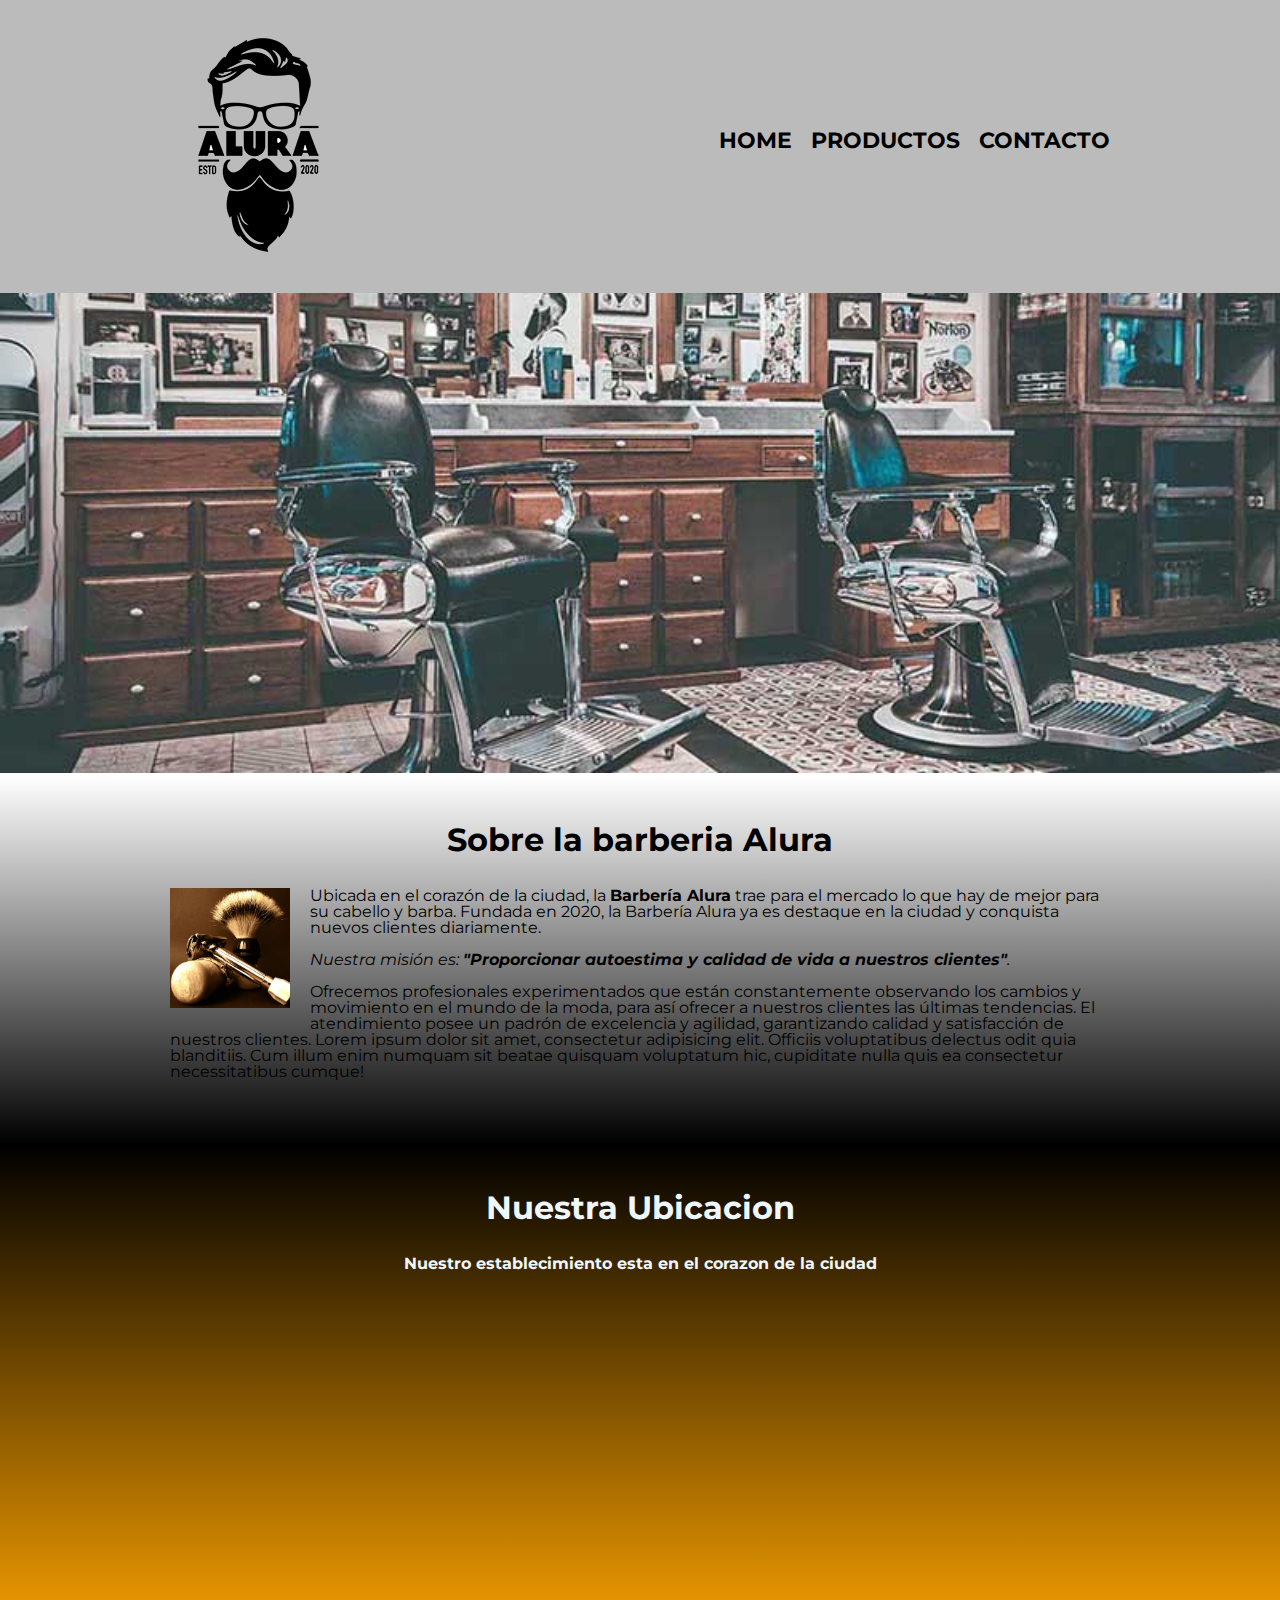
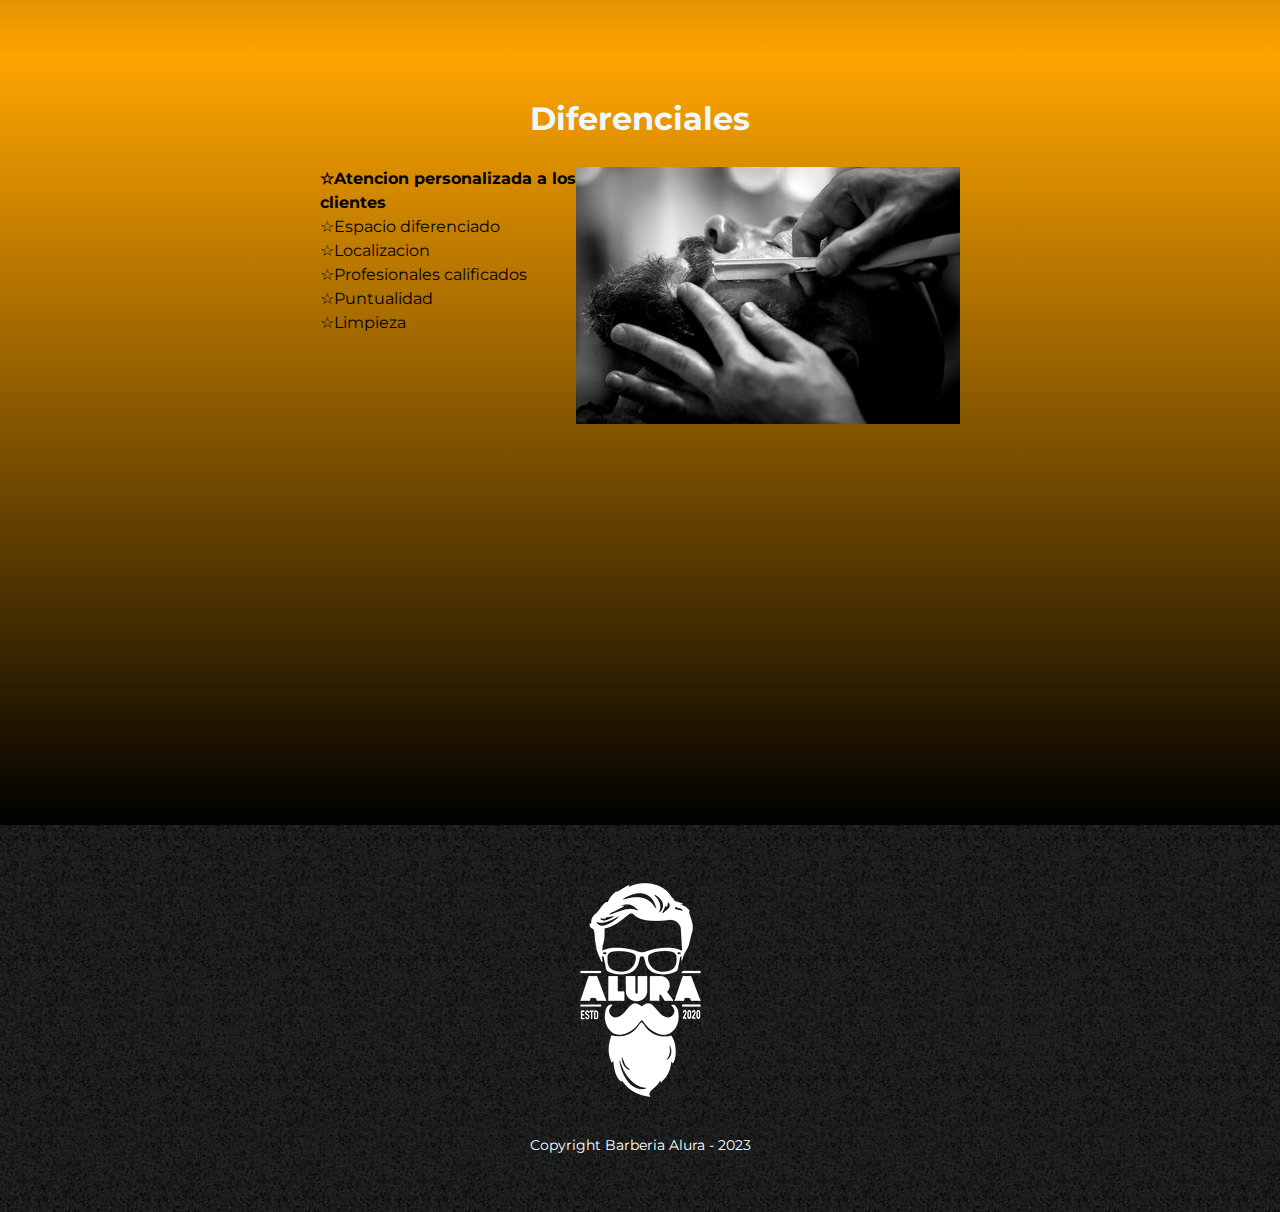
<file: index.html>
<!DOCTYPE html>
<html lang="en">
<head>
    <meta charset="UTF-8">
    <meta http-equiv="X-UA-Compatible" content="IE=edge">
    <meta name="viewport" content="width=device-width, initial-scale=1.0">
    <link rel="stylesheet" href="css/reset.css">
    <link rel="stylesheet" href="css/style.css">
    <link rel="preconnect" href="https://fonts.googleapis.com">
    <link rel="preconnect" href="https://fonts.gstatic.com" crossorigin>
    <link href="https://fonts.googleapis.com/css2?family=Montserrat:wght@300&display=swap" rel="stylesheet">
    <title>Barbershop - Home</title>
</head>
<body>
    <!--
        Header es una etiqueta integrada en html5 que sirve para definir el encabezado principal de nuestra pagina
    -->
    <header>
        <div class="caja-nav">
            <h1><img src="img/logo.png" alt="logo basberstore"></h1>
            <nav>
                <ul>
                    <li><a href="index.html">HOME</a></li>
                    <li><a href="productos.html">PRODUCTOS</a></li>
                    <li><a href="contacto.html">CONTACTO</a></li>
                </ul>
            </nav>
        </div>
    </header>
    <img class="banner" src="img/banner.jpg" alt="Imagen de barberia">
    <main>
        <section class="principal">
            <div class="principal-content">
                <h2 class="titulo-principal">Sobre la barberia Alura</h2>
            
                <img class="utensilios" src="img/utensilios.jpg" alt="Imagen de utensilios barberia">
        
                <p>Ubicada en el corazón de la ciudad, la <strong>Barbería Alura</strong> trae para el mercado lo que hay de mejor para su cabello y barba. Fundada en 2020, la Barbería Alura ya es destaque en la ciudad y conquista nuevos clientes diariamente.</p>
            
                <p id="mision"><em>Nuestra misión es: <strong>"Proporcionar autoestima y calidad de vida a nuestros clientes"</strong>.</em></p>
            
                <p>Ofrecemos profesionales experimentados que están constantemente observando los cambios y movimiento en el mundo de la moda, para así ofrecer a nuestros clientes las últimas tendencias. El atendimiento posee un padrón de excelencia y agilidad, garantizando calidad y satisfacción de nuestros clientes. Lorem ipsum dolor sit amet, consectetur adipisicing elit. Officiis voluptatibus delectus odit quia blanditiis. Cum illum enim numquam sit beatae quisquam voluptatum hic, cupiditate nulla quis ea consectetur necessitatibus cumque!</p>
            </div>
        </section>
        
        <section class="mapa">
            <h3 class="titulo-principal">Nuestra Ubicacion</h3>
            <p>Nuestro establecimiento esta en el corazon de la ciudad</p>
            <!--La etiqueta iframe nos sirve para insertar elementos externos en nuestra pagina web (imagenes, videos, mapas, etc) -->
            <div class="mapa-contenido">
                <iframe src="https://www.google.com/maps/embed?pb=!1m18!1m12!1m3!1d59726.05385827275!2d-101.40346456016393!3d20.674526962822828!2m3!1f0!2f0!3f0!3m2!1i1024!2i768!4f13.1!3m3!1m2!1s0x842c7fba07b7e089%3A0x75b9ca1b5726ee14!2sBarber%20Shop%20Torres!5e0!3m2!1ses!2smx!4v1684780953653!5m2!1ses!2smx" width="100%" height="300" style="border:0;" allowfullscreen="" loading="lazy" referrerpolicy="no-referrer-when-downgrade"></iframe>
            </div>
            
        </section>

        <section class="diferenciales">
            <h3 class="titulo-principal">Diferenciales</h3>
            <div class="contenido-diferenciales">
                <!--Lista no ordenada-->
                <ul class="lista-diferenciales">
                    <li class="item">Atencion personalizada a los clientes</li>
                    <li class="item">Espacio diferenciado</li>
                    <li class="item">Localizacion</li>
                    <li class="item">Profesionales calificados</li>
                    <li class="item">Puntualidad</li>
                    <li class="item">Limpieza</li>
                </ul><img class="imagen-diferenciales" src="img/barbero.jpg" alt="barbero trabajando">
                <!--Lista ordenada-->
                <!--
                <ol>
                    <li class="item">Atencion personalizada a los clientes</li>
                    <li class="item">Espacio diferenciado</li>
                    <li class="item">Localizacion</li>
                    <li class="item">Profesionales calificados</li>
                </ol>
                -->
            </div>
            <div class="video">
                <iframe width="560" height="315" src="https://www.youtube.com/embed/MwJjtutSO9Y" title="YouTube video player" frameborder="0" allow="accelerometer; autoplay; clipboard-write; encrypted-media; gyroscope; picture-in-picture; web-share" allowfullscreen></iframe>
            </div>
        </section>
    </main>
    

    <footer>
        <img src="img/logo-blanco.png" alt="logo blanco barberia">
        <p class="copyright">Copyright Barberia Alura - 2023</p>
    </footer>

</body>
</html>
</file>
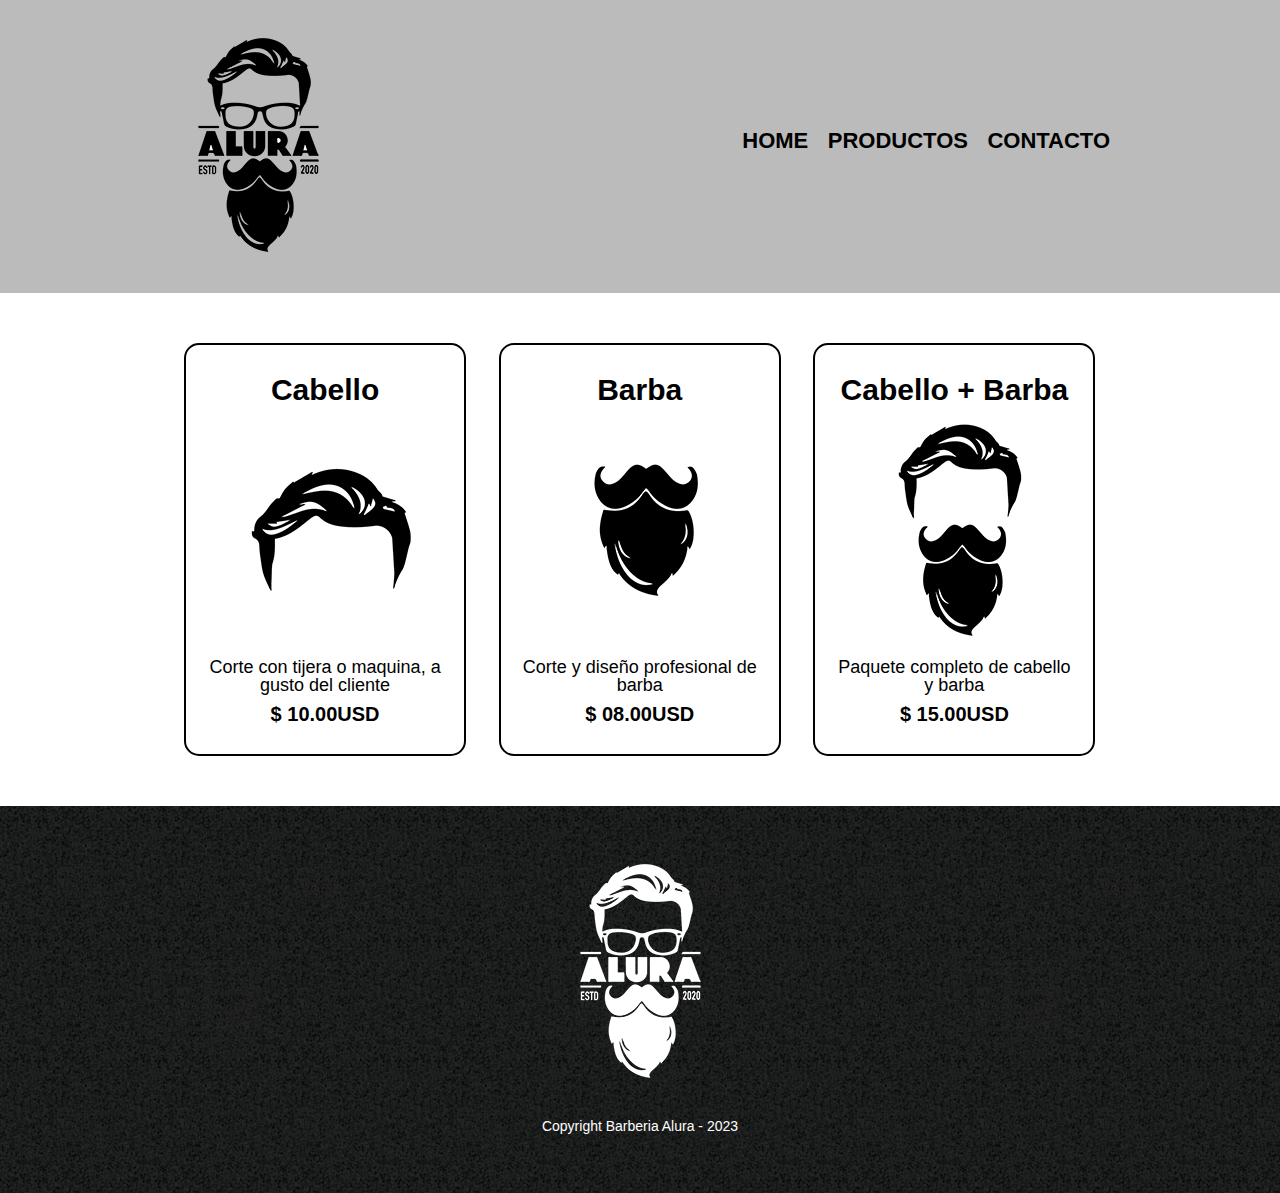
<file: barbershop.html>
<!DOCTYPE html>
<html lang="en">
<head>
    <meta charset="UTF-8">
    <meta http-equiv="X-UA-Compatible" content="IE=edge">
    <meta name="viewport" content="width=device-width, initial-scale=1.0">
    <link rel="stylesheet" href="css/reset.css">
    <link rel="stylesheet" href="css/style.css">
    <title>BarberStore</title>
</head>
<body>
    <header>
        <div class="caja-nav">
            <h1><img src="img/logo.png" alt="logo basberstore"></h1>
            <nav>
                <ul>
                    <li><a href="index.html">HOME</a></li>
                    <li><a href="productos.html">PRODUCTOS</a></li>
                    <li><a href="contacto.html">CONTACTO</a></li>
                </ul>
            </nav>
        </div>
    </header>
    <main>
        <ul class="productos">
            <li>
                <h2>Cabello</h2>
                <img src="img/cabello.jpg" alt="logo cabello">
                <p class="producto-descripcion">Corte con tijera o maquina, a gusto del cliente</p>
                <p class="producto-precio">$ 10.00USD</p>
            </li>
            <li>
                <h2>Barba</h2>
                <img src="img/barba.jpg" alt="logo barba">
                <p class="producto-descripcion">Corte y diseño profesional de barba</p>
                <p class="producto-precio">$ 08.00USD</p>
            </li>
            <li>
                <h2>Cabello + Barba</h2>
                <img src="img/cabello+barba.jpg" alt="logo barba-mas-cabello">
                <p class="producto-descripcion">Paquete completo de cabello y barba</p>
                <p class="producto-precio">$ 15.00USD</p>
            </li>
        </ul>
    </main>
    <footer>
        <img src="img/logo-blanco.png" alt="logo blanco barberia">
        <p class="copyright">Copyright Barberia Alura - 2023</p>
    </footer>
</body>
</html>
</file>
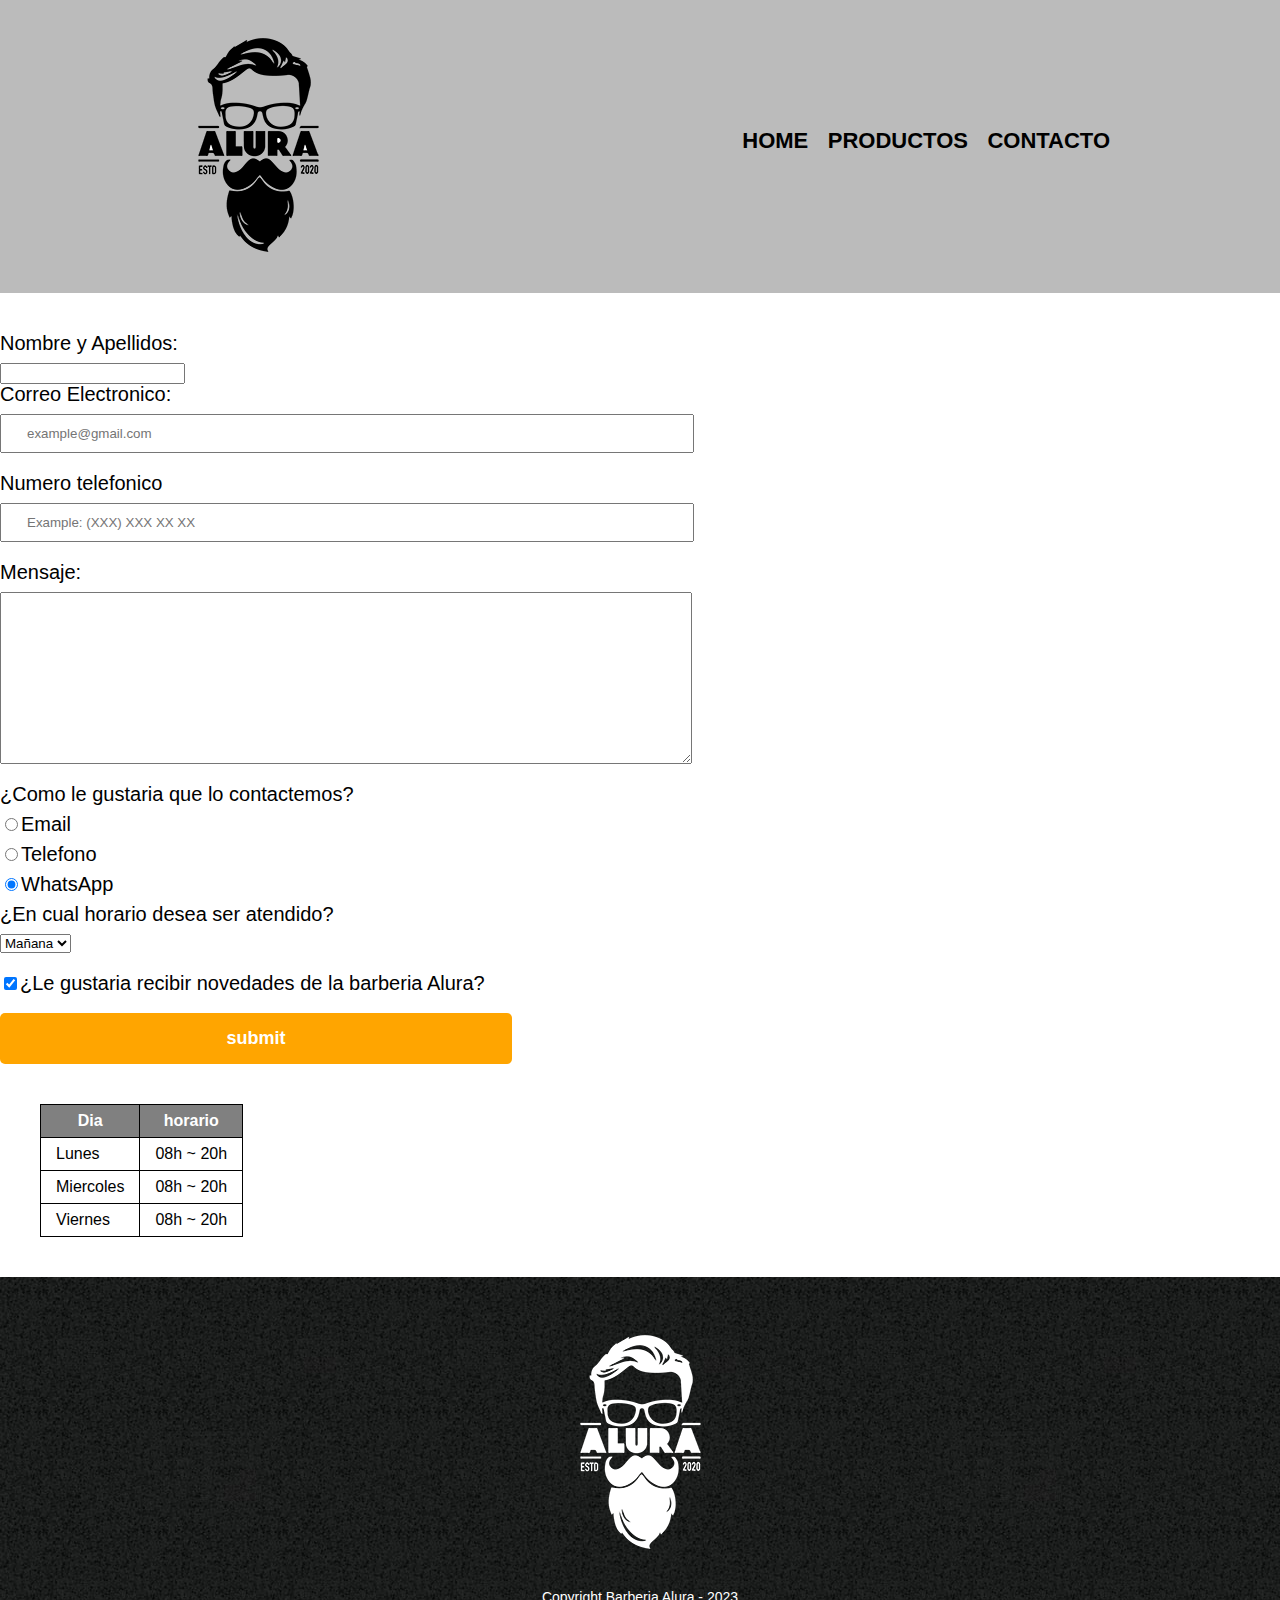
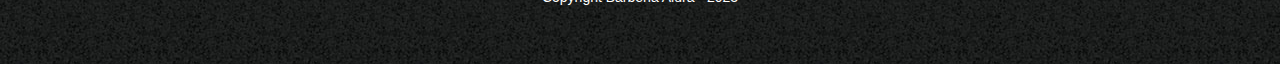
<file: contacto.html>
<!DOCTYPE html>
<html lang="en">
  <head>
    <meta charset="UTF-8" />
    <meta http-equiv="X-UA-Compatible" content="IE=edge" />
    <meta name="viewport" content="width=device-width, initial-scale=1.0" />
    <link rel="stylesheet" href="css/reset.css" />
    <link rel="stylesheet" href="css/style.css" />
    <title>Contacto</title>
  </head>
  <body>
    <header>
      <div class="caja-nav">
        <h1><img src="img/logo.png" alt="logo basberstore" /></h1>
        <nav>
          <ul>
            <li><a href="index.html">HOME</a></li>
            <li><a href="barbershop.html">PRODUCTOS</a></li>
            <li><a href="contacto.html">CONTACTO</a></li>
          </ul>
        </nav>
      </div>
    </header>
    <main>
      <form action="">
        <label for="nombreAP">Nombre y Apellidos: </label>
        <input type="text" name="" id="nombreAP" required />

        <label for="correoElectronico">Correo Electronico: </label>
        <input
          class="input-padre"
          type="email"
          name=""
          id="correoElectronico"
          placeholder="example@gmail.com"
          required
        />

        <label for="numeroTel">Numero telefonico</label>
        <input
          class="input-padre"
          type="tel"
          name=""
          id="numeroTel"
          placeholder="Example: (XXX) XXX XX XX"
          required
        />

        <label for="mensaje">Mensaje: </label>
        <textarea
          class="input-padre"
          name=""
          id="mensaje"
          cols="62"
          rows="10"
          required
        ></textarea>

        <fieldset>
          <legend>¿Como le gustaria que lo contactemos?</legend>
          <label for="radio-email">
            <input
              type="radio"
              name="contacto"
              id="radio-email"
              value="email"
            />Email
          </label>

          <label for="radio-telefono">
            <input
              type="radio"
              name="contacto"
              id="radio-telefono"
              value="telefono"
            />Telefono
          </label>

          <label for="radio-whatspapp">
            <input
              type="radio"
              name="contacto"
              id="radio-whatspapp"
              checked
              value="whatsapp"
            />WhatsApp
          </label>
        </fieldset>

        <fieldset>
          <legend>¿En cual horario desea ser atendido?</legend>
          <select>
            <option>Mañana</option>
            <option>Tarde</option>
            <option>Noche</option>
          </select>
        </fieldset>

        <label class="checkbox">
          <input type="checkbox" checked name="" id="" />¿Le gustaria recibir
          novedades de la barberia Alura?
        </label>

        <input class="enviar" type="submit" value="submit" />
      </form>
      <table>
        <thead>
          <!--<tr> -> table rows (filas)-->
          <tr>
            <!--<th> -> encabezado de la tabla-->
            <th>Dia</th>
            <th>horario</th>
          </tr>
        </thead>
        <!--<tbody> -> cuerpo de la tabla-->
        <tbody>
          <tr>
            <td>Lunes</td>
            <td>08h ~ 20h</td>
          </tr>
          <tr>
            <td>Miercoles</td>
            <td>08h ~ 20h</td>
          </tr>
          <tr>
            <td>Viernes</td>
            <td>08h ~ 20h</td>
          </tr>
        </tbody>
      </table>
    </main>
    <footer>
      <img src="img/logo-blanco.png" alt="logo blanco barberia" />
      <p class="copyright">Copyright Barberia Alura - 2023</p>
    </footer>
  </body>
</html>
</file>
<file: css/style.css>
body {
    font-family: 'Montserrat', sans-serif;
}

header {
    background-color: #BBBBBB;
    padding: 20px 0;
}
.caja-nav {
    width: 940px;
    position: relative;
    margin: 0 auto;
}
nav {
    position: absolute;
    top: 110px;
    right: 0;
}
nav li {
    display: inline-block;
    /*margin: arriba derecha abajo izq*/
    margin: 0 0 0 15px;
}

nav a {
    text-transform: uppercase;
    color: black;
    font-weight: bold;
    font-size: 22px;
    text-decoration: none;
}
/*Captura el movimiento del cursor del mouse*/
nav a:hover {
    color: #c78c19;
    text-decoration: underline;
}

.productos {
    width: 940px;
    margin: 0 auto;
    padding: 50px;
}

.productos li {
    display: inline-block;
    text-align: center;
    /*Ocupa el 30% del espacio en el ancho*/
    width: 30%;
    vertical-align: top;    
    margin: 0 1.5%;
    padding: 30px 20px;
    box-sizing: border-box;
    border: 2px solid #000000;
    border-radius: 15px;
}

.productos li:hover {
    border-color: #c78c19;
}

.productos li:active {
    border-color: green;
}
.productos h2 {
    font-size: 30px;
    font-weight: bold;
}

.productos li:hover h2 {
    font-size: 33px;
}   

.producto-descripcion {
    font-size: 18px;
}

.producto-precio {
    font-size: 20px;
    font-weight: bold;
    margin-top: 10px;
}

footer {
    text-align: center;
    background: url(../img/bg.jpg);
    padding: 40px;
}

.copyright {
    color: #FFFFFF;
    font-size: 14px;
    margin: 20px;
}

form {
    margin: 40px 0;
}

form label, form legend {
    display: block;
    font-size: 20px;
    margin: 0 0 10px;
}

.input-padre {
    display: block;
    margin: 0 0 20px;
    padding: 10px 25px;
    width: 50%;
}

.checkbox {
    margin: 20px 0;
}

/*JERARQUIA DE CSS

    Los selectores por ID tiene mas peso:               (1er Lugar)
    Los selectores por Clase la mitad del peso:         (2do Lugar)
    Los selectores por Etiqueta peso de 1(hipotetico)   (3er Lugar)

*/

.enviar {
    width: 40%;
    padding: 15px 0;
    font-size: 18px;
    font-weight: bold;
    color: white;
    background: orange;
    border: none;
    border-radius: 5px;
    /*Aplica una transision de un segundo para aplicar el darkorange*/
    transition: 1s all;
    cursor: pointer;
}

.enviar:hover {
    background: darkorange;
    /*Aplica un aumento de escala en el boton al posar el cursor*/
    transform: scale(1.2);
}

table {
    margin: 40px 40px;
}
thead {
    background: grey;
    color: white;
    font-weight: bold;
}

td, th {
    border: 1px solid black;
    padding: 8px 15px;
}

/*Aqui inicia el CSS para nuestra home index.html */


.banner {
    width: 100%;
}

.principal {
    background: linear-gradient(white, black);
}

.principal-content {
    padding: 3em 0;
    width: 940px;
    margin: 0 auto;
}

.principal h2 {
    font-weight: bold;
    color: #000000;
}
.titulo-principal {
    text-align: center;
    /* 2em toma como referencia 2 veces el tamaño de la fuente del navegador*/
    font-size: 2em;
    margin: 0 0 1em;
    clear: left;
    font-weight: bold;
    color: aliceblue;
}
/*EJEMPLOS DE PSEUDO-ELEMENTOS

    EJ-01: Seleccionar la 1ra letra de un texto
    .titulo-principal:first-letter {
        font-weight: bold;
    }
    EJ-02: Aplicar alguna propiedad a algun elemento antes
    .titulo-principal:before {
        content: "["
    }
    EJ-03: Aplicar alguna propiedad a algun elemento after
    .titulo-principal:before {
        content: "]";
    }


*/
.principal p {
    margin: 0 0 1em;
}

.principal strong {
    font-weight: bold;
}

.principal em {
    font-style: italic;
}

.utensilios {
    width: 120px;
    float: left;
    margin: 0 20px 20px 0;
}

.mapa {
    padding: 3em 0;
    background: linear-gradient(black, orange);
}

.mapa p  {
    margin: 0 0 2em;
    text-align: center;
    font-weight: bold;
    color: aliceblue;
}

.mapa-contenido {
    width: 940px;
    margin: 0 auto;
}

.diferenciales {
    padding: 3em 0;
    background: linear-gradient(orange, black);
    /*background: #888888;*/
}

.contenido-diferenciales {
    width: 640px;
    margin: 0 auto;
}

.lista-diferenciales {
    width: 40%;
    display: inline-block;
    vertical-align: top;
}

.item {
    line-height: 1.5;
}
.item::before{
    content: "☆";
}
.item:first-child{
    font-weight: bold;
}

.imagen-diferenciales {
    width: 60%;
}

.video {
    width: 560px;
    margin: 1em auto;
}
</file>
